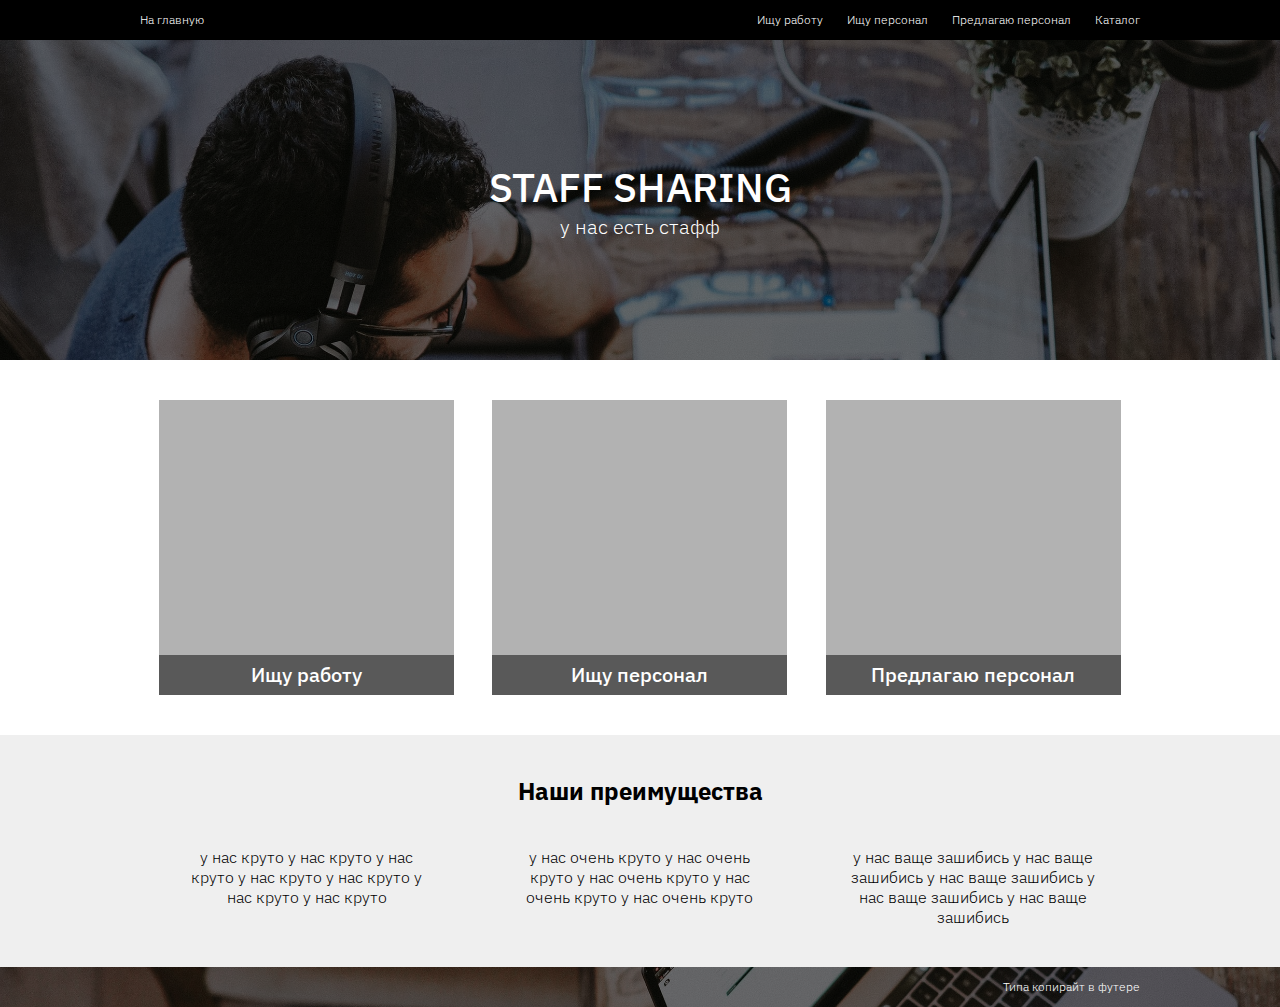
<file: index.html>
<!DOCTYPE html>
<html lang="en">
<head>
    <meta charset="UTF-8">
    <link rel="stylesheet" href="css/style.css">
    <link href="https://fonts.googleapis.com/css2?family=IBM+Plex+Sans:wght@300;500&display=swap" rel="stylesheet">
    <title>Staff sharing</title>
    <meta name="viewport" content="width=device-width, initial-scale=1">
</head>
<body>
    <main>
        <header>
            <div class="wrapper">
                <a href="index.html">На главную</a>
                <ul>
                    <li><a href="resume.html">Ищу работу</a></li>
                    <li><a href="hire.html">Ищу персонал</a></li>
                    <li><a href="share.html">Предлагаю персонал</a></li>
                    <li><a href="catalog.html">Каталог</a></li>
                </ul>
            </div>
        </header>
        <section class="title-block">
            <div class="title">
                <h1>Staff Sharing</h1>
                <p>у нас есть стафф</p>
            </div>
        </section>
        <section class="options-block">
            <div class="options">
                <a class="option resume" href="resume.html">
                    <span>Ищу работу</span>
                </a>
                <a class="option hire" href="hire.html">
                    <span>Ищу персонал</span>
                </a>
                <a class="option share" href="share.html">
                    <span>Предлагаю персонал</span>
                </a>
            </div>
        </section>
        <section class="advantages">
            <div class="wrapper">
                <h2>Наши преимущества</h2>
                <ul>
                    <li>у нас круто у нас круто у нас круто у нас круто у нас круто у нас круто у нас круто </li>
                    <li>у нас очень круто у нас очень круто у нас очень круто у нас очень круто у нас очень круто </li>
                    <li>у нас ваще зашибись у нас ваще зашибись у нас ваще зашибись у нас ваще зашибись у нас ваще зашибись </li>
                </ul>
            </div>
        </section>
        <footer>
            <div class="wrapper">
                <p>Типа копирайт в футере</p>
            </div>
        </footer>
    </main>
</body>
</html>
</file>
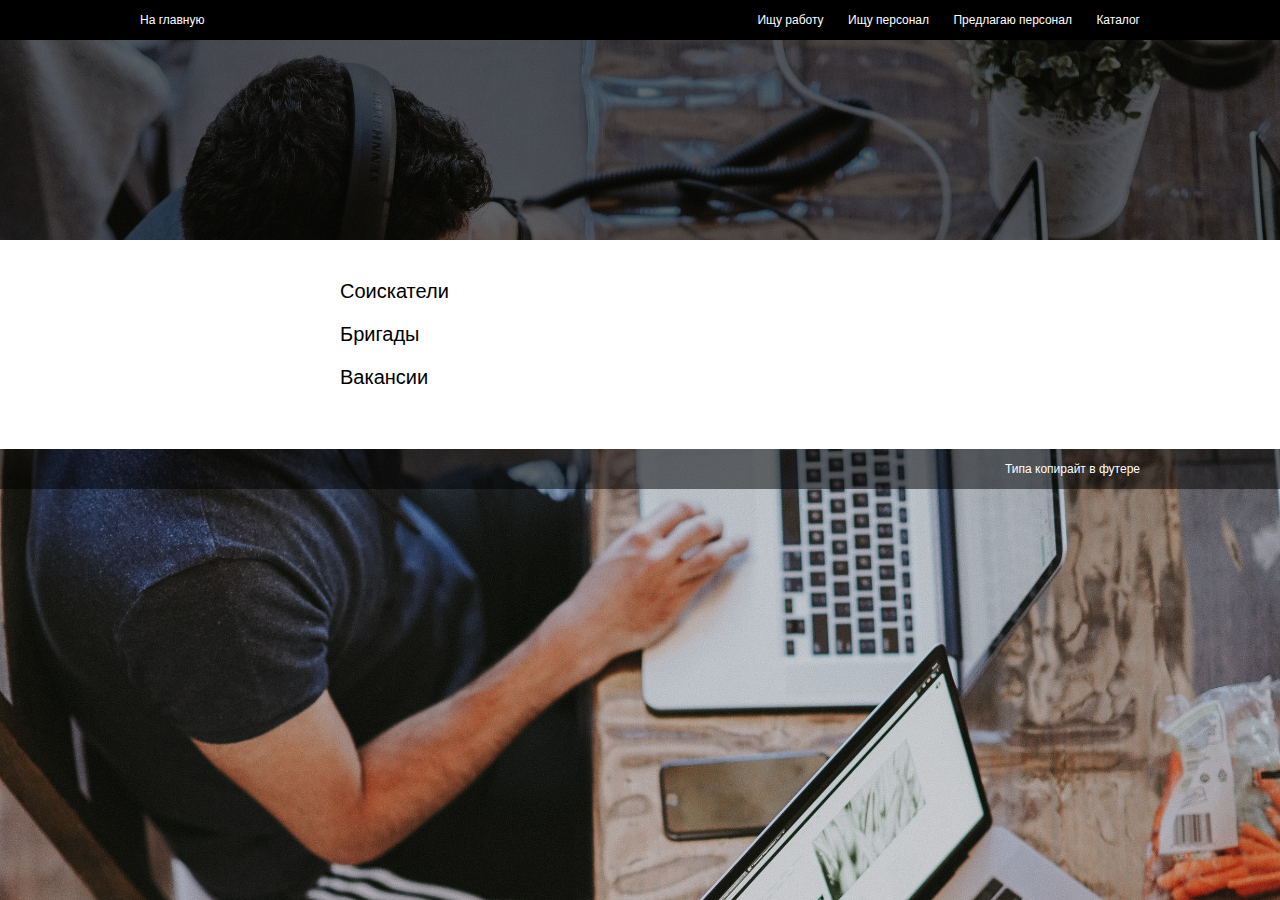
<file: catalog.html>
<!DOCTYPE html>
<html lang="en">
<head>
    <meta charset="UTF-8">
    <link rel="stylesheet" href="css/style.css">
    <title>Title</title>
    <meta name="viewport" content="width=device-width, initial-scale=1">
    <script src="js/catalog.js"></script>
</head>
<body>
<main>
    <header>
        <div class="wrapper">
            <a href="index.html">На главную</a>
            <ul>
                <li><a href="resume.html">Ищу работу</a></li>
                <li><a href="hire.html">Ищу персонал</a></li>
                <li><a href="share.html">Предлагаю персонал</a></li>
                <li><a href="catalog.html">Каталог</a></li>
            </ul>
        </div>
    </header>
    <section class="title-block request">
        <h1></h1>
    </section>
    <article>
        <div class="wrapper">
            <div class="catalog-section" id="applicants">
                <h2>Соискатели</h2>
            </div>
            <div class="catalog-section" id="teams">
                <h2>Бригады</h2>
            </div>
            <div class="catalog-section" id="vacancies">
                <h2>Вакансии</h2>
            </div>
        </div>
    </article>
    <footer>
        <div class="wrapper">
            <p>Типа копирайт в футере</p>
        </div>
    </footer>
</main>
</body>
</html>
</file>
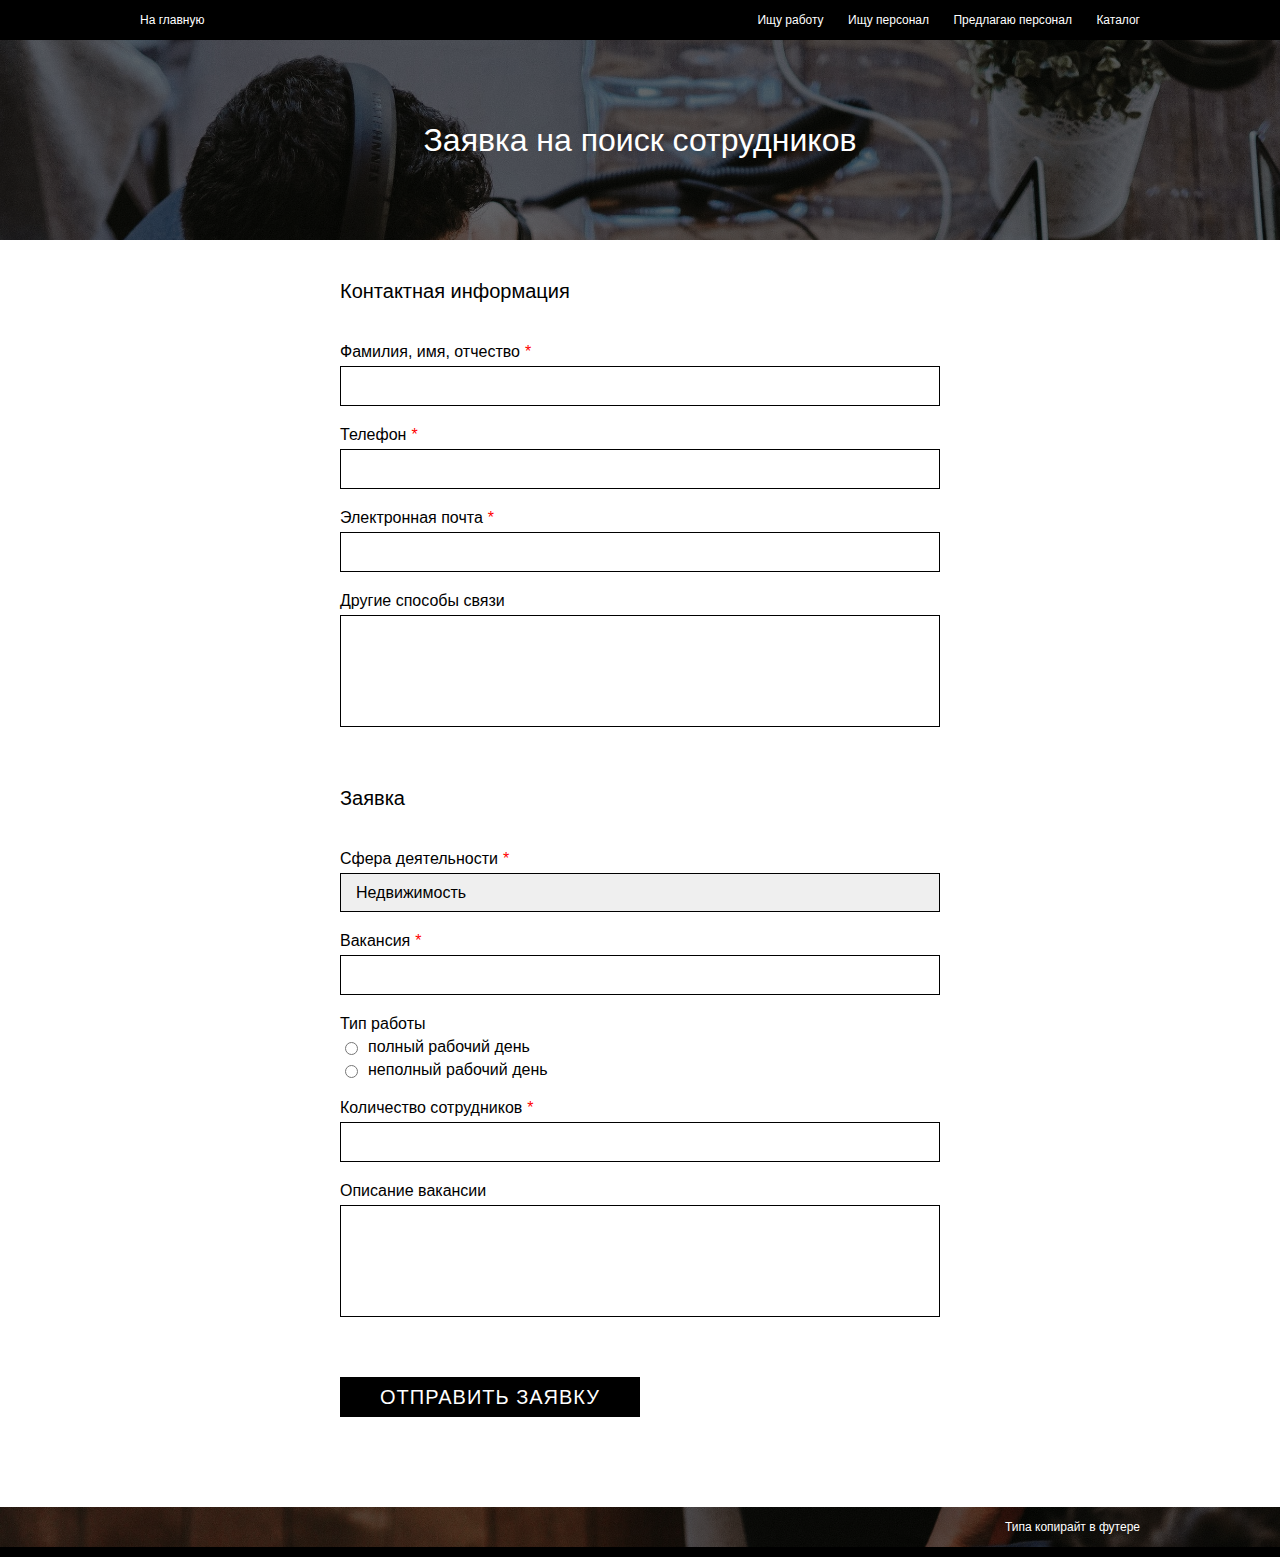
<file: hire.html>
<!DOCTYPE html>
<html lang="en">
<head>
    <meta charset="UTF-8">
    <link rel="stylesheet" href="css/style.css">
    <title>Title</title>
    <meta name="viewport" content="width=device-width, initial-scale=1">
    <script src="js/script.js"></script>
</head>
<body>
<main>
    <header>
        <div class="wrapper">
            <a href="index.html">На главную</a>
            <ul>
                <li><a href="resume.html">Ищу работу</a></li>
                <li><a href="hire.html">Ищу персонал</a></li>
                <li><a href="share.html">Предлагаю персонал</a></li>
                <li><a href="catalog.html">Каталог</a></li>
            </ul>
        </div>
    </header>
    <section class="title-block request">
        <h1>Заявка на поиск сотрудников</h1>
    </section>
    <article>
        <div class="wrapper">
            <form id="hireForm">

                <fieldset>
                    <legend>Контактная информация</legend>
                    <label for="name" class="required">
                        <span>Фамилия, имя, отчество</span>
                        <input name="name" id="name" type="text" placeholder="" required>
                    </label>
                    <label for="phone" class="required">
                        <span>Телефон</span>
                        <input name="phone" id="phone" type="tel" required>
                    </label>
                    <label for="email" class="required">
                        <span>Электронная почта</span>
                        <input type="email" name="email" id="email" required>
                    </label>
                    <label for="contacts">
                        <span>Другие способы связи</span>
                        <textarea name="contacts" id="contacts" cols="30" rows="5"></textarea>
                    </label>
                </fieldset>

                <fieldset>
                    <legend>Заявка</legend>
                    <label for="field" class="required">
                        <span>Сфера деятельности</span>
                        <select name="field" id="field" required>
                            <option value="realty">Недвижимость</option>
                            <option value="insurance">Страхование</option>
                            <option value="it">IT, интернет</option>
                            <option value="sales">Продажи</option>
                            <option value="education">Образование</option>
                            <option value="marketing">Маркетинг</option>
                            <option value="finance">Финансы</option>
                            <option value="worker">Рабочий персонал</option>
                        </select>
                    </label>
                    <label for="vacancy" class="required">
                        <span>Вакансия</span>
                        <input type="text" placeholder="" id="vacancy" name="vacancy" required>
                    </label>
                    <div class="inputs-set">
                        <span>Тип работы</span>
                        <label class="check-item" for="load_full">
                            <input type="radio" name="load" value="fulltime" id="load_full">
                            полный рабочий день
                        </label>
                        <label class="check-item" for="load_part">
                            <input type="radio" name="load" value="parttime" id="load_part">
                            неполный рабочий день
                        </label>
                    </div>
                    <label for="number" class="required">
                        <span>Количество сотрудников</span>
                        <input type="number" placeholder="" id="number" name="number" required>
                    </label>
                    <!--<div class="inputs-set">-->
                        <!--<span>Регион</span>-->
                        <!--<label class="check-item" for="region_center">-->
                            <!--<input type="radio" name="region" id="region_center" value="center">-->
                            <!--Центральный-->
                        <!--</label>-->
                        <!--<label class="check-item" for="region_povolje">-->
                            <!--<input type="radio" name="region" id="region_povolje" value="povolje">-->
                            <!--Поволжье-->
                        <!--</label>-->
                        <!--<label class="check-item" for="region_vostok">-->
                            <!--<input type="radio" name="region" id="region_vostok" value="vostok">-->
                            <!--Дальний Восток-->
                        <!--</label>-->
                    <!--</div>-->
                    <!--<label for="city" class="required">-->
                        <!--<span>Город</span>-->
                        <!--<input type="text" name="city" id="city" required>-->
                    <!--</label>-->
                    <label for="description">
                        <span>Описание вакансии</span>
                        <textarea name="description" id="description" cols="30" rows="5"></textarea>
                    </label>
                </fieldset>

                <input type="submit" value="Отправить заявку" id="hireBtn">

            </form>
        </div>
    </article>
    <footer>
        <div class="wrapper">
            <p>Типа копирайт в футере</p>
        </div>
    </footer>
</main>
</body>
</html>
</file>
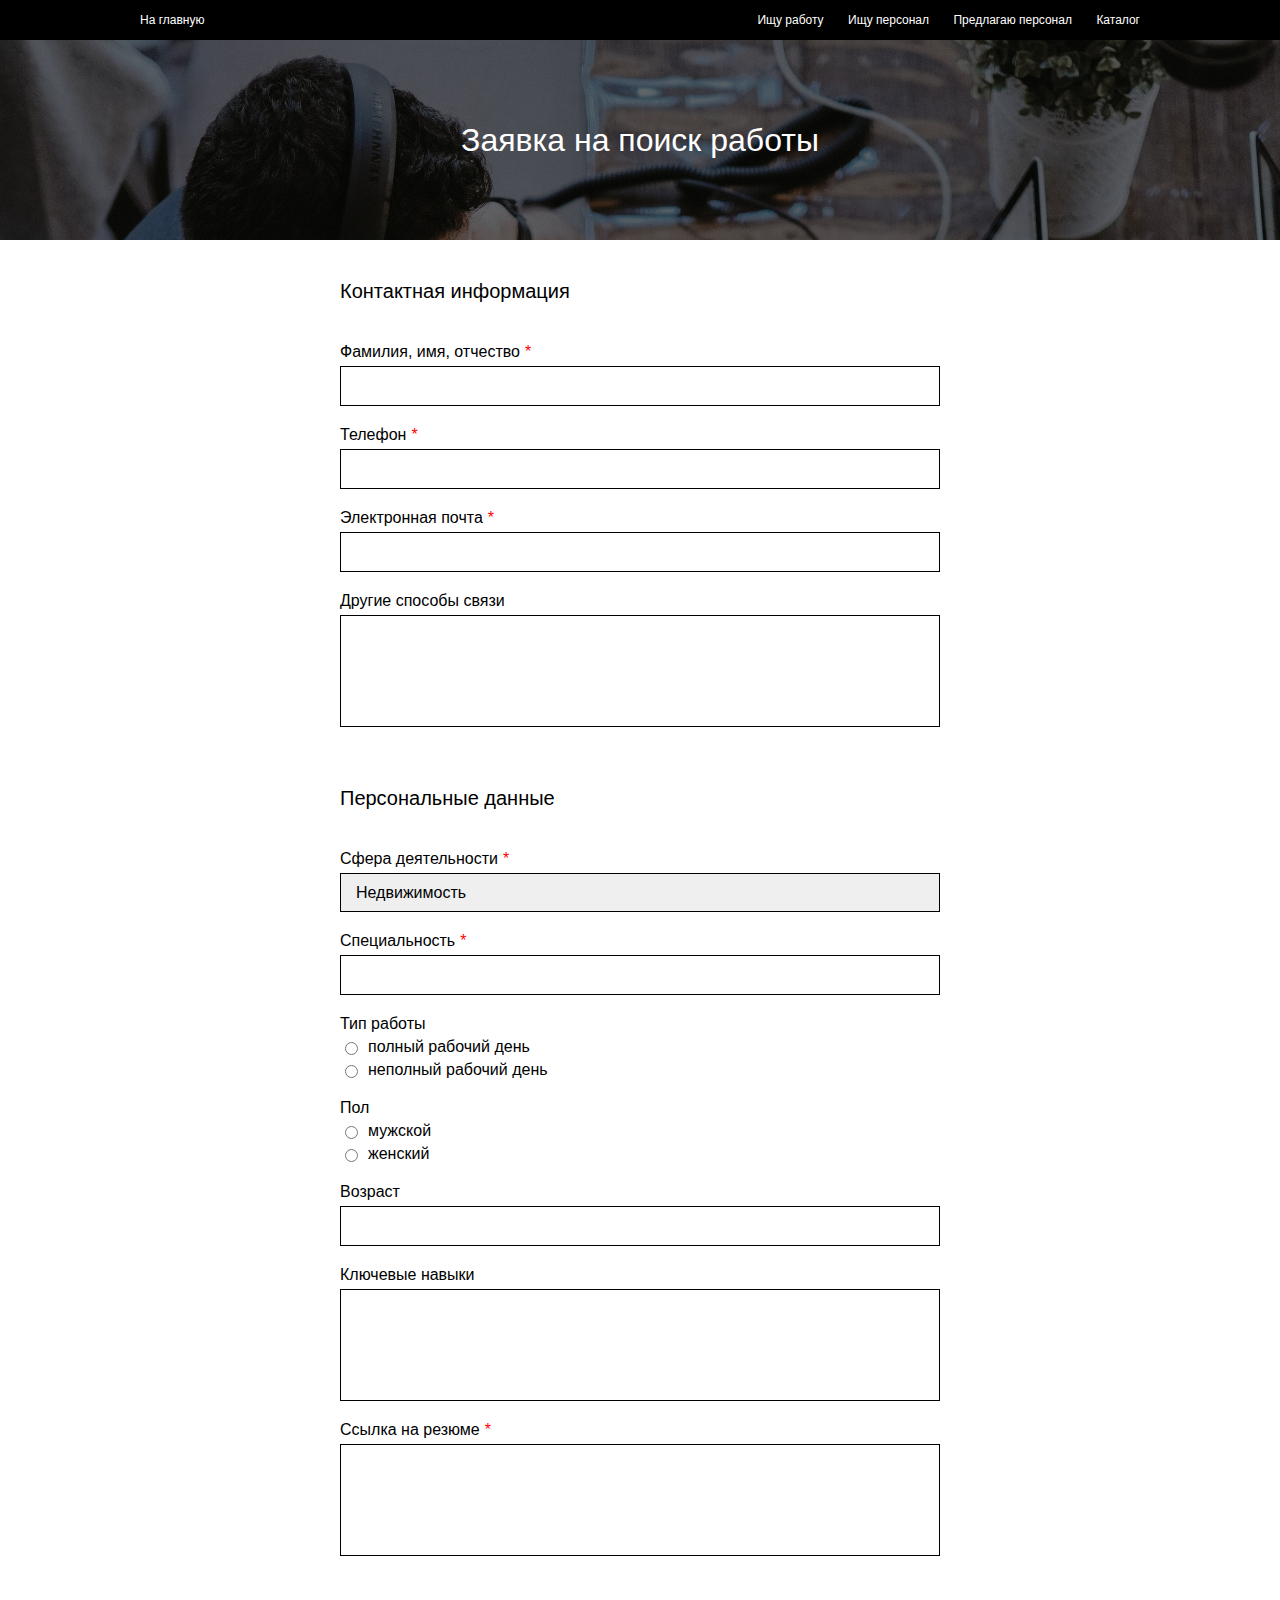
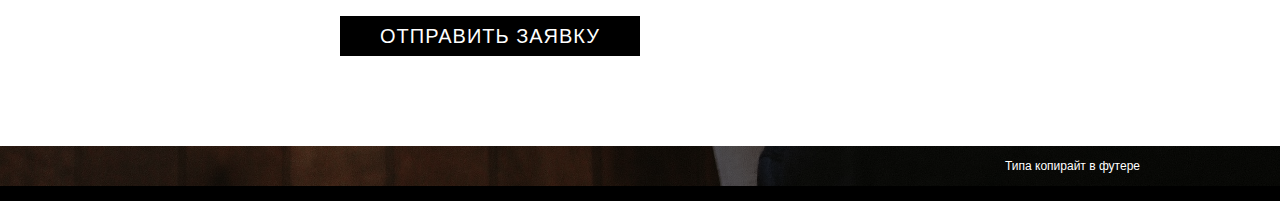
<file: resume.html>
<!DOCTYPE html>
<html lang="en">
<head>
    <meta charset="UTF-8">
    <link rel="stylesheet" href="css/style.css">
    <title>Title</title>
    <meta name="viewport" content="width=device-width, initial-scale=1">
    <script src="js/script.js"></script>
</head>
<body>
    <main>
        <header>
            <div class="wrapper">
                <a href="index.html">На главную</a>
                <ul>
                    <li><a href="resume.html">Ищу работу</a></li>
                    <li><a href="hire.html">Ищу персонал</a></li>
                    <li><a href="share.html">Предлагаю персонал</a></li>
                    <li><a href="catalog.html">Каталог</a></li>
                </ul>
            </div>
        </header>
        <section class="title-block request">
            <h1>Заявка на поиск работы</h1>
        </section>
        <article>
            <div class="wrapper">
                <form id="resumeForm">

                    <fieldset>
                        <legend>Контактная информация</legend>
                        <label for="name" class="required">
                            <span>Фамилия, имя, отчество</span>
                            <input name="name" id="name" type="text" placeholder="" required>
                        </label>
                        <label for="phone" class="required">
                            <span>Телефон</span>
                            <input name="phone" id="phone" type="tel" required>
                        </label>
                        <label for="email" class="required">
                            <span>Электронная почта</span>
                            <input type="email" name="email" id="email" required>
                        </label>
                        <label for="contacts">
                            <span>Другие способы связи</span>
                            <textarea name="contacts" id="contacts" cols="30" rows="5"></textarea>
                        </label>
                    </fieldset>

                    <fieldset>
                        <legend>Персональные данные</legend>
                        <label for="field" class="required">
                            <span>Сфера деятельности</span>
                            <select name="field" id="field" required>
                                <option value="realty">Недвижимость</option>
                                <option value="insurance">Страхование</option>
                                <option value="it">IT, интернет</option>
                                <option value="sales">Продажи</option>
                                <option value="education">Образование</option>
                                <option value="marketing">Маркетинг</option>
                                <option value="finance">Финансы</option>
                                <option value="worker">Рабочий персонал</option>
                            </select>
                        </label>
                        <label for="specialty" class="required">
                            <span>Специальность</span>
                            <input type="text" placeholder="" id="specialty" name="specialty" required>
                        </label>
                        <div class="inputs-set">
                            <span>Тип работы</span>
                            <label class="check-item" for="load_full">
                                <input type="radio" name="load" value="fulltime" id="load_full">
                                полный рабочий день
                            </label>
                            <label class="check-item" for="load_part">
                                <input type="radio" name="load" value="parttime" id="load_part">
                                неполный рабочий день
                            </label>
                        </div>
                        <!--<div class="inputs-set">-->
                            <!--<span>Регион</span>-->
                            <!--<label class="check-item" for="region_center">-->
                                <!--<input type="radio" name="region" id="region_center" value="center">-->
                                <!--Центральный-->
                            <!--</label>-->
                            <!--<label class="check-item" for="region_povolje">-->
                                <!--<input type="radio" name="region" id="region_povolje" value="povolje">-->
                                <!--Поволжье-->
                            <!--</label>-->
                            <!--<label class="check-item" for="region_vostok">-->
                                <!--<input type="radio" name="region" id="region_vostok" value="vostok">-->
                                <!--Дальний Восток-->
                            <!--</label>-->
                        <!--</div>-->
                        <!--<label for="city" class="required">-->
                            <!--<span>Город</span>-->
                            <!--<input type="text" name="city" id="city" required>-->
                        <!--</label>-->
                        <div class="inputs-set">
                            <span>Пол</span>
                            <label class="check-item" for="gender_man">
                                <input type="radio" name="gender" value="man" id="gender_man">
                                мужской
                            </label>
                            <label class="check-item" for="gender_woman">
                                <input type="radio" name="gender" value="woman" id="gender_woman">
                                женский
                            </label>
                        </div>
                        <label for="age">
                            <span>Возраст</span>
                            <input type="number" name="age" id="age">
                        </label>
                        <label for="skills">
                            <span>Ключевые навыки</span>
                            <textarea name="skills" id="skills" cols="30" rows="5"></textarea>
                        </label>
                        <label for="resume" class="required">
                            <span>Ссылка на резюме</span>
                            <textarea name="resume" id="resume" cols="30" rows="5" required></textarea>
                        </label>
                    </fieldset>

                    <input type="submit" value="Отправить заявку" id="resumeBtn">

                </form>
            </div>
        </article>
        <footer>
            <div class="wrapper">
                <p>Типа копирайт в футере</p>
            </div>
        </footer>
    </main>
</body>
</html>
</file>
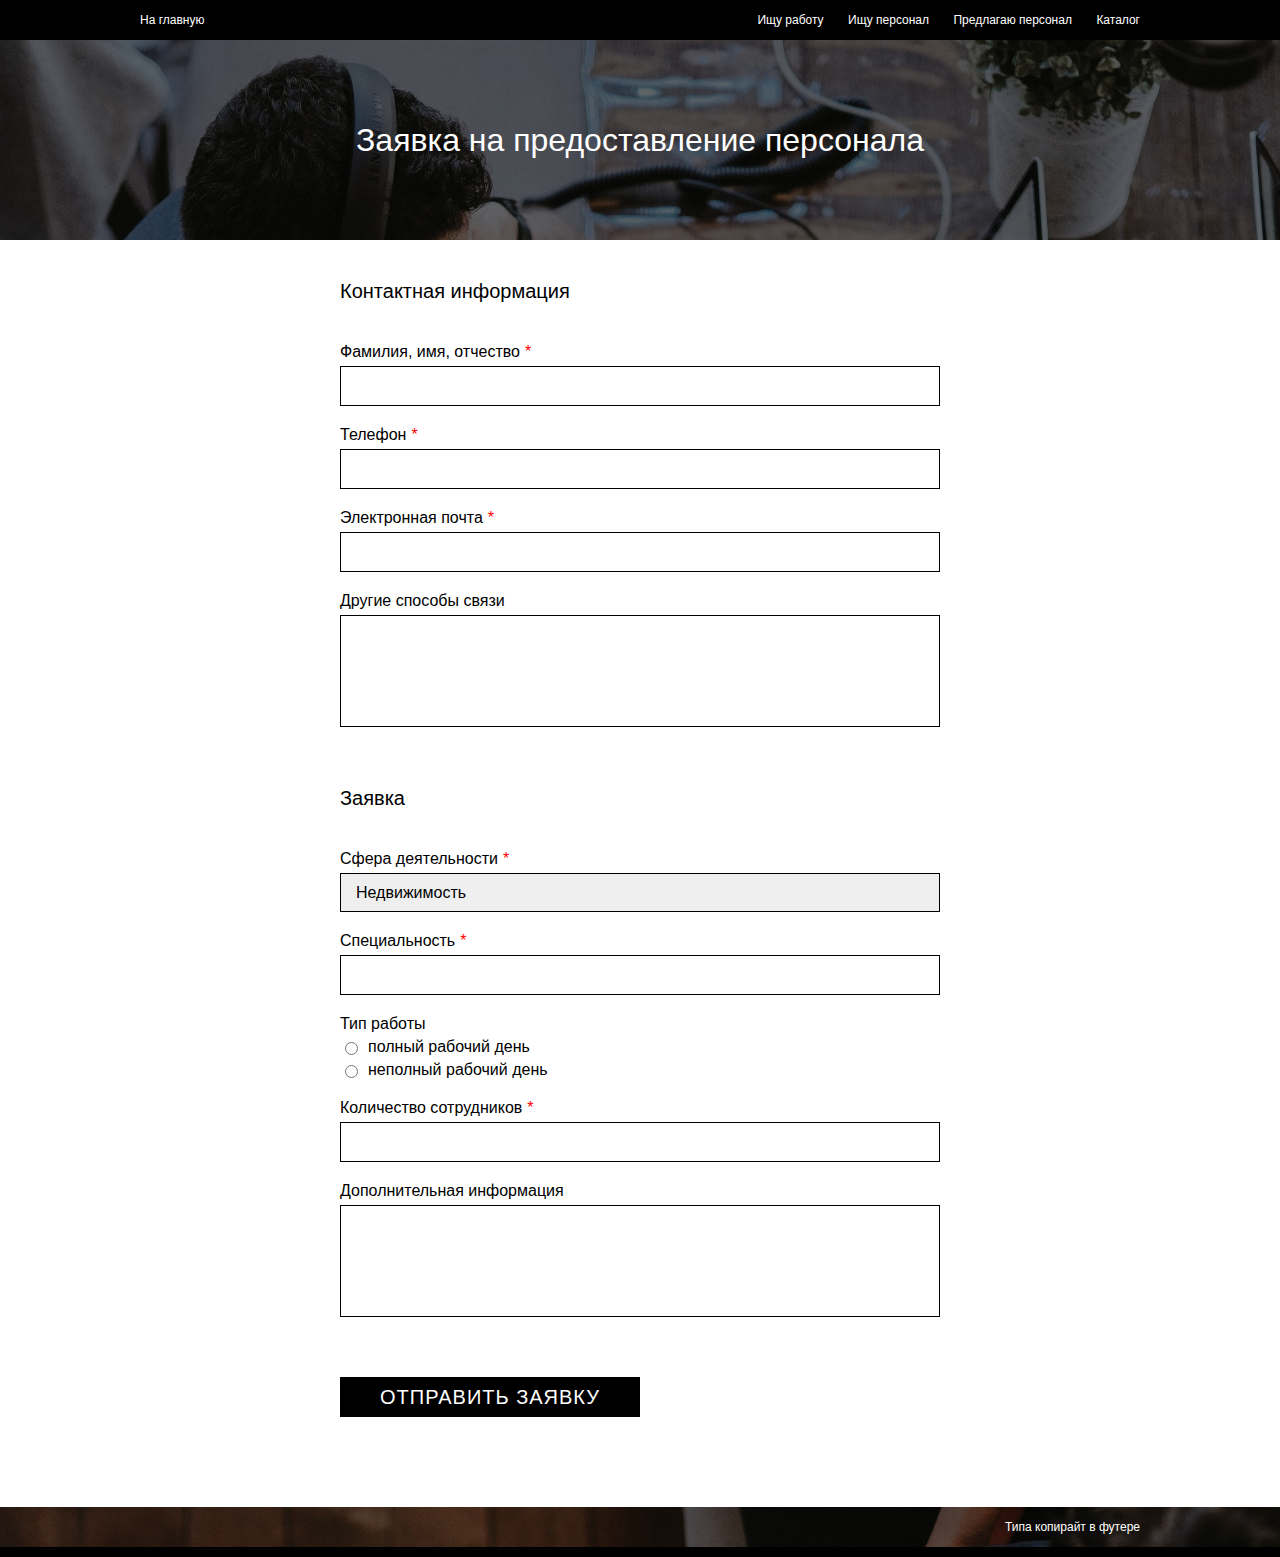
<file: share.html>
<!DOCTYPE html>
<html lang="en">
<head>
    <meta charset="UTF-8">
    <link rel="stylesheet" href="css/style.css">
    <title>Title</title>
    <meta name="viewport" content="width=device-width, initial-scale=1">
    <script src="js/script.js"></script>
</head>
<body>
<main>
    <header>
        <div class="wrapper">
            <a href="index.html">На главную</a>
            <ul>
                <li><a href="resume.html">Ищу работу</a></li>
                <li><a href="hire.html">Ищу персонал</a></li>
                <li><a href="share.html">Предлагаю персонал</a></li>
                <li><a href="catalog.html">Каталог</a></li>
            </ul>
        </div>
    </header>
    <section class="title-block request">
        <h1>Заявка на предоставление персонала</h1>
    </section>
    <article>
        <div class="wrapper">
            <form id="shareForm">

                <fieldset>
                    <legend>Контактная информация</legend>
                    <label for="name" class="required">
                        <span>Фамилия, имя, отчество</span>
                        <input name="name" id="name" type="text" placeholder="" required>
                    </label>
                    <label for="phone" class="required">
                        <span>Телефон</span>
                        <input name="phone" id="phone" type="tel" required>
                    </label>
                    <label for="email" class="required">
                        <span>Электронная почта</span>
                        <input type="email" name="email" id="email" required>
                    </label>
                    <label for="contacts">
                        <span>Другие способы связи</span>
                        <textarea name="contacts" id="contacts" cols="30" rows="5"></textarea>
                    </label>
                </fieldset>

                <fieldset>
                    <legend>Заявка</legend>
                    <label for="field" class="required">
                        <span>Сфера деятельности</span>
                        <select name="field" id="field" required>
                            <option value="realty">Недвижимость</option>
                            <option value="insurance">Страхование</option>
                            <option value="it">IT, интернет</option>
                            <option value="sales">Продажи</option>
                            <option value="education">Образование</option>
                            <option value="marketing">Маркетинг</option>
                            <option value="finance">Финансы</option>
                            <option value="worker">Рабочий персонал</option>
                        </select>
                    </label>
                    <label for="specialty" class="required">
                        <span>Специальность</span>
                        <input type="text" placeholder="" id="specialty" name="specialty" required>
                    </label>
                    <div class="inputs-set">
                        <span>Тип работы</span>
                        <label class="check-item" for="load_full">
                            <input type="radio" name="load" value="fulltime" id="load_full">
                            полный рабочий день
                        </label>
                        <label class="check-item" for="load_part">
                            <input type="radio" name="load" value="parttime" id="load_part">
                            неполный рабочий день
                        </label>
                    </div>
                    <!--<div class="inputs-set">-->
                        <!--<span>Регион</span>-->
                        <!--<label class="check-item" for="region_center">-->
                            <!--<input type="radio" name="region" id="region_center" value="center">-->
                            <!--Центральный-->
                        <!--</label>-->
                        <!--<label class="check-item" for="region_povolje">-->
                            <!--<input type="radio" name="region" id="region_povolje" value="povolje">-->
                            <!--Поволжье-->
                        <!--</label>-->
                        <!--<label class="check-item" for="region_vostok">-->
                            <!--<input type="radio" name="region" id="region_vostok" value="vostok">-->
                            <!--Дальний Восток-->
                        <!--</label>-->
                    <!--</div>-->
                    <!--<label for="city" class="required">-->
                        <!--<span>Город</span>-->
                        <!--<input type="text" name="city" id="city" required>-->
                    <!--</label>-->
                    <label for="number" class="required">
                        <span>Количество сотрудников</span>
                        <input type="number" placeholder="" id="number" name="number" required>
                    </label>
                    <label for="info">
                        <span>Дополнительная информация</span>
                        <textarea name="info" id="info" cols="30" rows="5" required></textarea>
                    </label>
                </fieldset>

                <input type="submit" value="Отправить заявку" id="shareBtn">

            </form>
        </div>
    </article>
    <footer>
        <div class="wrapper">
            <p>Типа копирайт в футере</p>
        </div>
    </footer>
</main>

</body>
</html>
</file>
<file: css/style.css>
body {
    padding: 0;
    margin: 0;
    background-color: #000;
    background-image: url(../img/bg.jpeg);
    background-size: 100% auto;
    background-attachment: fixed;
    background-repeat: no-repeat;
    font-family: 'IBM Plex Sans', sans-serif;
    font-weight: 300;
    font-size: 16px;
}
p, h1, h2, ul {
    margin: 0;
    padding: 0;
}

ul {
    list-style: none;
}

.wrapper {
    max-width: 1000px;
    margin: 0 auto;
}

header {
    background: #000;
    text-align: right;
    height: 40px;
    box-sizing: border-box;
    padding: 0 20px;
}

header li {
    display: inline-block;
    padding-left: 20px;
    line-height: 40px;
}

header a {
    text-decoration: none;
    color: #fff;
    font-size: 12px;
    display: block;
    line-height: 40px;
}

header a:hover {
    text-decoration: underline;
}

header .wrapper {
    display: flex;
    justify-content: space-between;
}

section {
    text-align: center;
}

.options-block {
    background: #fff;
}

.title-block {
    background: rgba(0,0,0,0.5);
    height: 320px;
    display: flex;
    flex-direction: column;
    justify-content: center;
}

.title {
    color: #fff;
    max-width: 1000px;
    margin: 0 auto;
}

.title h1 {
    font-weight: 500;
    font-size: 40px;
    text-transform: uppercase;
}

.title p {
    font-size: 20px;
}

.option {
    width: 30%;
    max-width: 295px;
    height: 295px;
    background: rgba(0,0,0,0.3);
    display: flex;
    flex-direction: column;
    justify-content: flex-end;
    cursor: pointer;
    text-decoration: none;
}

.option span {
    background: rgba(0,0,0,0.5);
    color: #fff;
    display: block;
    height: 40px;
    line-height: 40px;
    font-size: 20px;
    font-weight: 500;

}

.options {
    padding: 40px 20px;
    display: flex;
    justify-content: space-around;
    max-width: 1000px;
    margin: 0 auto;
}

.advantages {
    background: #efefef;
    padding: 40px 0;
}

.advantages h2 {
    font-size: 24px;
    margin-bottom: 40px;
}

.advantages ul {
    display: flex;
    flex-direction: row;
    justify-content: space-around;
}

.advantages li {
    display: block;
    text-align: center;
    width: 295px;
    padding: 0 20px;
    box-sizing: border-box;
}

footer {
    text-align: right;
    height: 40px;
    line-height: 40px;
    font-size: 12px;
    color: #fff;
    background: rgba(0,0,0,0.5);
    padding: 0 20px;
}


/*------- request page ---------*/

.title-block.request {
    color: #fff;
    height: 200px;
}

.title-block.request h1 {
    font-weight: 300;
    font-size: 32px;
}

article {
    background: #fff;
    padding: 40px 0;
}

article .wrapper {
    max-width: 600px;
}

form fieldset {
    padding: 0;
    border: 0;
    margin: 0 0 40px;
}

form legend {
    font-size: 20px;
    margin-bottom: 40px;
    padding: 0;
}

label,
label span {
    display: block;
}

label, .inputs-set {
    margin-bottom: 20px;
}

.inputs-set label {
    cursor: pointer;
    margin-bottom: 5px;
    display: flex;
    align-items: center;
}

.inputs-set input {
    margin-right: 10px;
    cursor: pointer;
}

label span,
.inputs-set > span {
    padding-bottom: 5px;
    display: block;
}

input[type="text"],
input[type="tel"],
input[type="email"],
input[type="number"],
select, option,
textarea {
    display: block;
    width: 100%;
    border: 1px solid #000;
    padding: 10px 15px;
    font-size: 16px;
    border-radius: 0;
    resize: none;
    -webkit-appearance: none;
    box-sizing: border-box;
}

input[type="submit"] {
    display: block;
    background: #000;
    color: #fff;
    border: 0;
    height: 40px;
    text-transform: uppercase;
    font-size: 20px;
    font-weight: 300;
    letter-spacing: 1px;
    width: 300px;
    margin-bottom: 50px;
    cursor: pointer;
    box-sizing: border-box;
}

label.required > span:after {
    content: "*";
    color: red;
    padding-left: 5px;
}

.catalog-section {
    margin-bottom: 20px;
}

.catalog-section h2 {
    font-size: 20px;
    font-weight: 500;
    margin-bottom: 10px;
}

.catalog-section li {
    display: block;
    background: #efefef;
    margin-bottom: 10px;
    padding: 10px;
    border-radius: 3px;
}

.catalog-section span {
    display: block;
    line-height: 140%;
}

.catalog-section .card-title {
    font-weight: 500;
    margin-bottom: 8px;
}


@media screen and (max-width: 767px) {
    header ul li:not(:last-child){
        display: none;
    }
    .options {
        flex-direction: column;
        align-items: center;
        padding: 20px 20px 0;
    }
    .option {
        height: 120px;
        margin-bottom: 20px;
        width: 100%;
        max-width: 100%;
    }

    .advantages {
        padding: 20px;
    }

    .advantages ul {
        flex-direction: column;
    }
    
    .advantages li {
        width: auto;
        padding: 0;
        text-align: left;
        margin-bottom: 20px;
    }

    .advantages h2 {
        margin-bottom: 20px;
    }

    article {
        padding: 20px;
    }

    .title-block {
        padding: 0 20px;
    }

    input[type="submit"] {
        width: 100%;
    }
}
</file>
